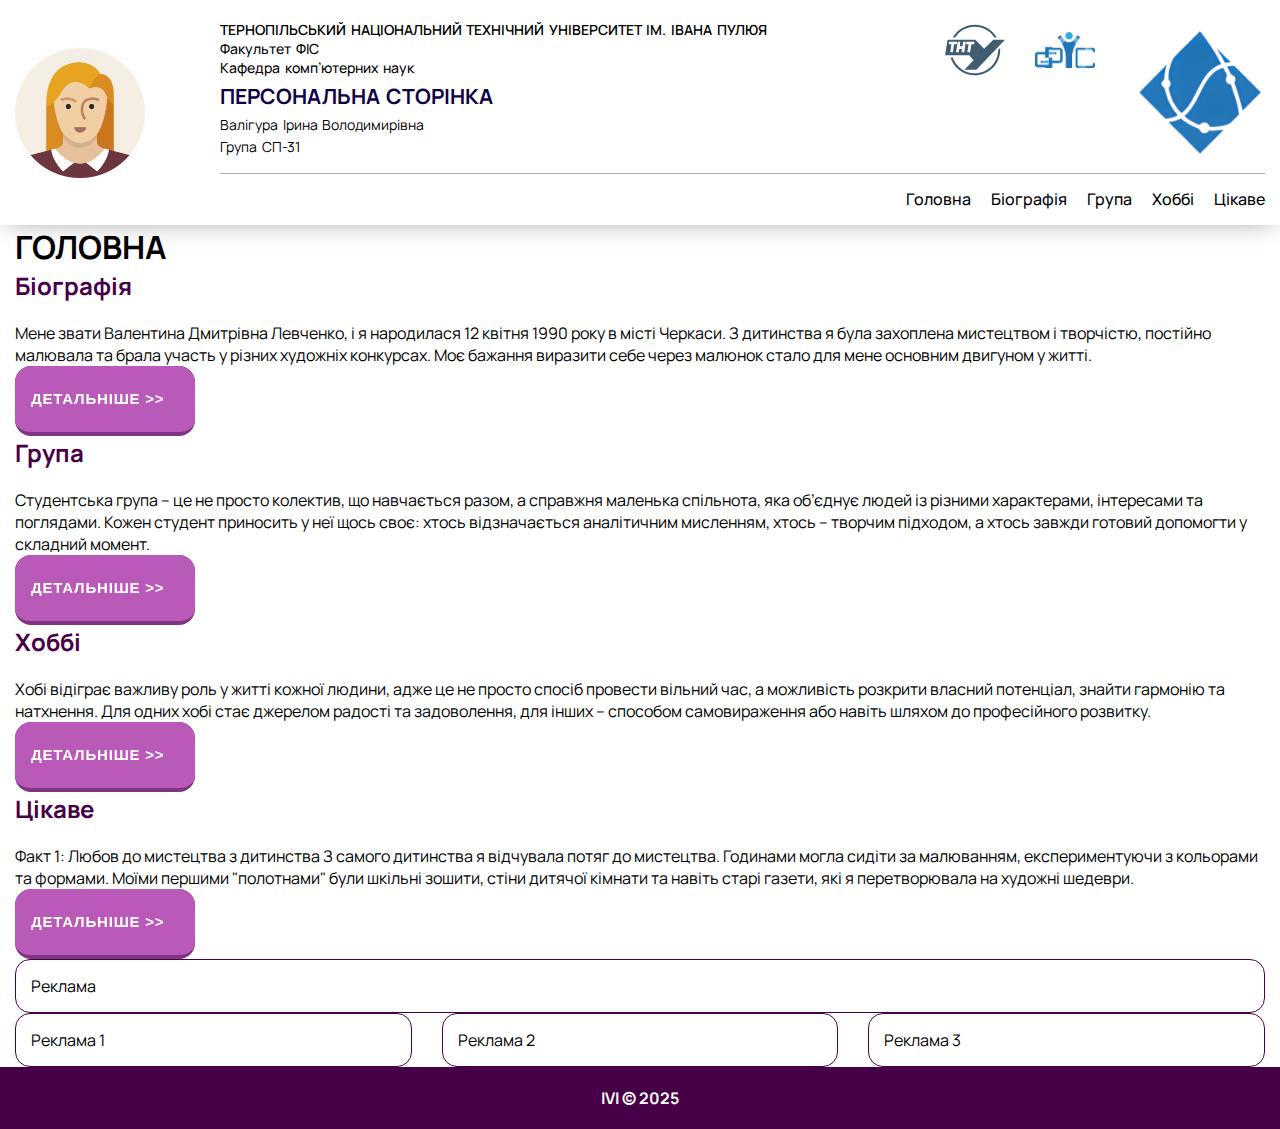
<file: index.html>
<!DOCTYPE html>
<html lang="uk">

<head>
    <meta charset="UTF-8">
    <meta name="viewport" content="width=device-width, initial-scale=1.0">
    <title>Мій персональний сайт</title>
    <link rel="icon" type="image/x-icon" href="favicon.ico">
    <link rel="stylesheet" href="style.css">
</head>

<body>
    <header class="header">
        <div class="header__container">
            <img src="img/my-photo.webp" alt="Ваше Фото" class="person__logo">
            <div class="header-wrapper">
                <div class="header__inner">
                    <div class="header__info">
                        <div class="header__info-top">
                            <div class="university__info">
                                <p class="university__name">Тернопільський національний технічний університет ім. Івана Пулюя</p>
                                <p>Факультет ФІС</p>
                                <p>Кафедра комп’ютерних наук</p>
                            </div>
                            <div class="header__logos">
                                <a href="#" class="tntu-logo header__logo">
                                    <svg width="60" height="60" viewBox="0 0 324 274" fill="none" xmlns="http://www.w3.org/2000/svg">
                                        <path d="M211.5 130L164 80.9999H20.5C20.5 80.9999 17.0001 80.9999 15 83C12.9999 85.0001 12.5 88 12.5 88C8.2469 116.581 5.02335 134.603 0.5 165H130.5L154.5 192.5L104.5 243.5H169.5L324 80.9999H261L211.5 130Z" fill="#405D72"/>
                                        <path d="M22.5 93L20.5 106.5H34.5L28.5 149.5H43L48.5 106.5H63L64.5 93H22.5Z" fill="white"/>
                                        <path d="M82.5 92.5H69L59.5 149.5H74.5L77 131H92L89.5 149.5H104L112 92.5H98L94.5 116.5H79.5L82.5 92.5Z" fill="white"/>
                                        <path d="M113.5 106.5L115.5 92.5H158.5L157 106.5H142.5L135.5 149.5H120.5L127 106.5H113.5Z" fill="white"/>
                                        <path d="M161 274C236.663 274 298 212.663 298 137C298 133.807 297.715 129.639 297.5 126.5L287 137C286.463 206.128 230.254 263 161 263C105.58 263 58.5167 227.22 41.6502 177.5H30.085C47.3561 233.392 99.4358 274 161 274Z" fill="#405D72"/>
                                        <path d="M279.5 69C255.812 28.0506 211.709 0 161 0C111.749 0 68.5684 25.9885 44.423 65C44.1122 65.5022 42.3045 68.9935 42 69.5H54.5C54.5 69.5 56.1063 67.1664 56.2177 67C78.821 33.2324 117.314 11 161 11C205.543 11 244.687 34.113 267.094 69H279.5Z" fill="#405D72"/>
                                    </svg>
                                </a>
                                <img src="img/fis-logo.jpg" alt="Логотип ФІС" class="fis-logo header__logo">
                            </div>
                        </div>
                        <div class="header__info-bottom">
                            <div class="header__personal-info">
                                <h2>Персональна сторінка</h2>
                                <p>Валігура Ірина Володимирівна</p>
                                <p>Група СП-31</p>
                            </div>
                        </div>
                    </div>
                    <div class="header__kn-logo">
                        <img src="img/kn-logo.png" alt="Логотип КН" class="kn-logo">
                    </div> 
                </div> 
                <div class="header__menu">
                    <nav>
                        <ul class="menu__list">
                            <li><a href="l4.html">Головна</a></li>
                            <li><a href="bio.html">Біографія</a></li>
                            <li><a href="group.html">Група</a></li>
                            <li><a href="hobby.html">Хоббі</a>
                            <li><a href="interest.html">Цікаве</a>
                        </ul>
                    </nav>
                </div>        
            </div>
        </div>
    </header>
    <main>
        <section class="page__container">
            <h1 class="page__title">Головна</h1>
            <div class="page__content">
                <div class="front-page__sections">
                    <section class="front-page__section">
                        <div class="section__info">
                            <h3 class="section__title">Біографія</h3>
                            <p class="section__disc">
                                Мене звати Валентина Дмитрівна Левченко, і я народилася 12 квітня 1990 року в місті Черкаси. З дитинства я була захоплена мистецтвом і творчістю, постійно малювала та брала участь у різних художніх конкурсах. Моє бажання виразити себе через малюнок стало для мене основним двигуном у житті.
                            </p>
                        </div>
                        <button  class="section__btn section__btn button-19">
                            <a href="bio.html">Детальніше >></a>
                        </button>
                    </section>
                    
                    <section class="front-page__section">
                        <div class="section__info">
                            <h3 class="section__title">Група</h3>
                            <p class="section__disc">
                                Студентська група – це не просто колектив, що навчається разом, а справжня маленька спільнота, яка об’єднує людей із різними характерами, інтересами та поглядами. Кожен студент приносить у неї щось своє: хтось відзначається аналітичним мисленням, хтось – творчим підходом, а хтось завжди готовий допомогти у складний момент.
                            </p>
                        </div>
                        <button  class="section__btn section__btn button-19">
                            <a href="group.html">Детальніше >></a>
                        </button>
                    </section>
                    
                    <section class="front-page__section">
                        <div class="section__info">
                            <h3 class="section__title">Хоббі</h3>
                            <p class="section__disc">
                                Хобі відіграє важливу роль у житті кожної людини, адже це не просто спосіб провести вільний час, а можливість розкрити власний потенціал, знайти гармонію та натхнення. Для одних хобі стає джерелом радості та задоволення, для інших – способом самовираження або навіть шляхом до професійного розвитку.
                            </p>
                        </div>
                        <button  class="section__btn section__btn button-19">
                            <a href="hobby.html">Детальніше >></a>
                        </button>
                    </section>
                    
                    <section class="front-page__section">
                        <div class="section__info">
                            <h3 class="section__title">Цікаве</h3>
                            <p class="section__disc">
                                Факт 1: Любов до мистецтва з дитинства З самого дитинства я відчувала потяг до мистецтва. Годинами могла сидіти за малюванням, експериментуючи з кольорами та формами. Моїми першими "полотнами" були шкільні зошити, стіни дитячої кімнати та навіть старі газети, які я перетворювала на художні шедеври.
                            </p>
                        </div>
                        <button  class="section__btn section__btn button-19">
                            <a href="interest.html">Детальніше >></a>
                        </button>
                    </section>        
                </div>
                <aside class="add">
                    Реклама
                </aside>
                <div class="bottom-add">
                    <div class="bottom-add__blocks">
                        <div class="bottom-add__block">
                            Реклама 1
                        </div>
                        <div class="bottom-add__block">
                            Реклама 2
                        </div>
                        <div class="bottom-add__block">
                            Реклама 3
                        </div>
                    </div>
                </div>
            </div>
        </section>
    </main>
    <footer class="footer">
        <div class="footer__container">
            <div class="footer__wrapper">
                <p>IVI &copy; 2025</p>
            </div>
        </div>
    </footer>
</body>
</html>
</file>
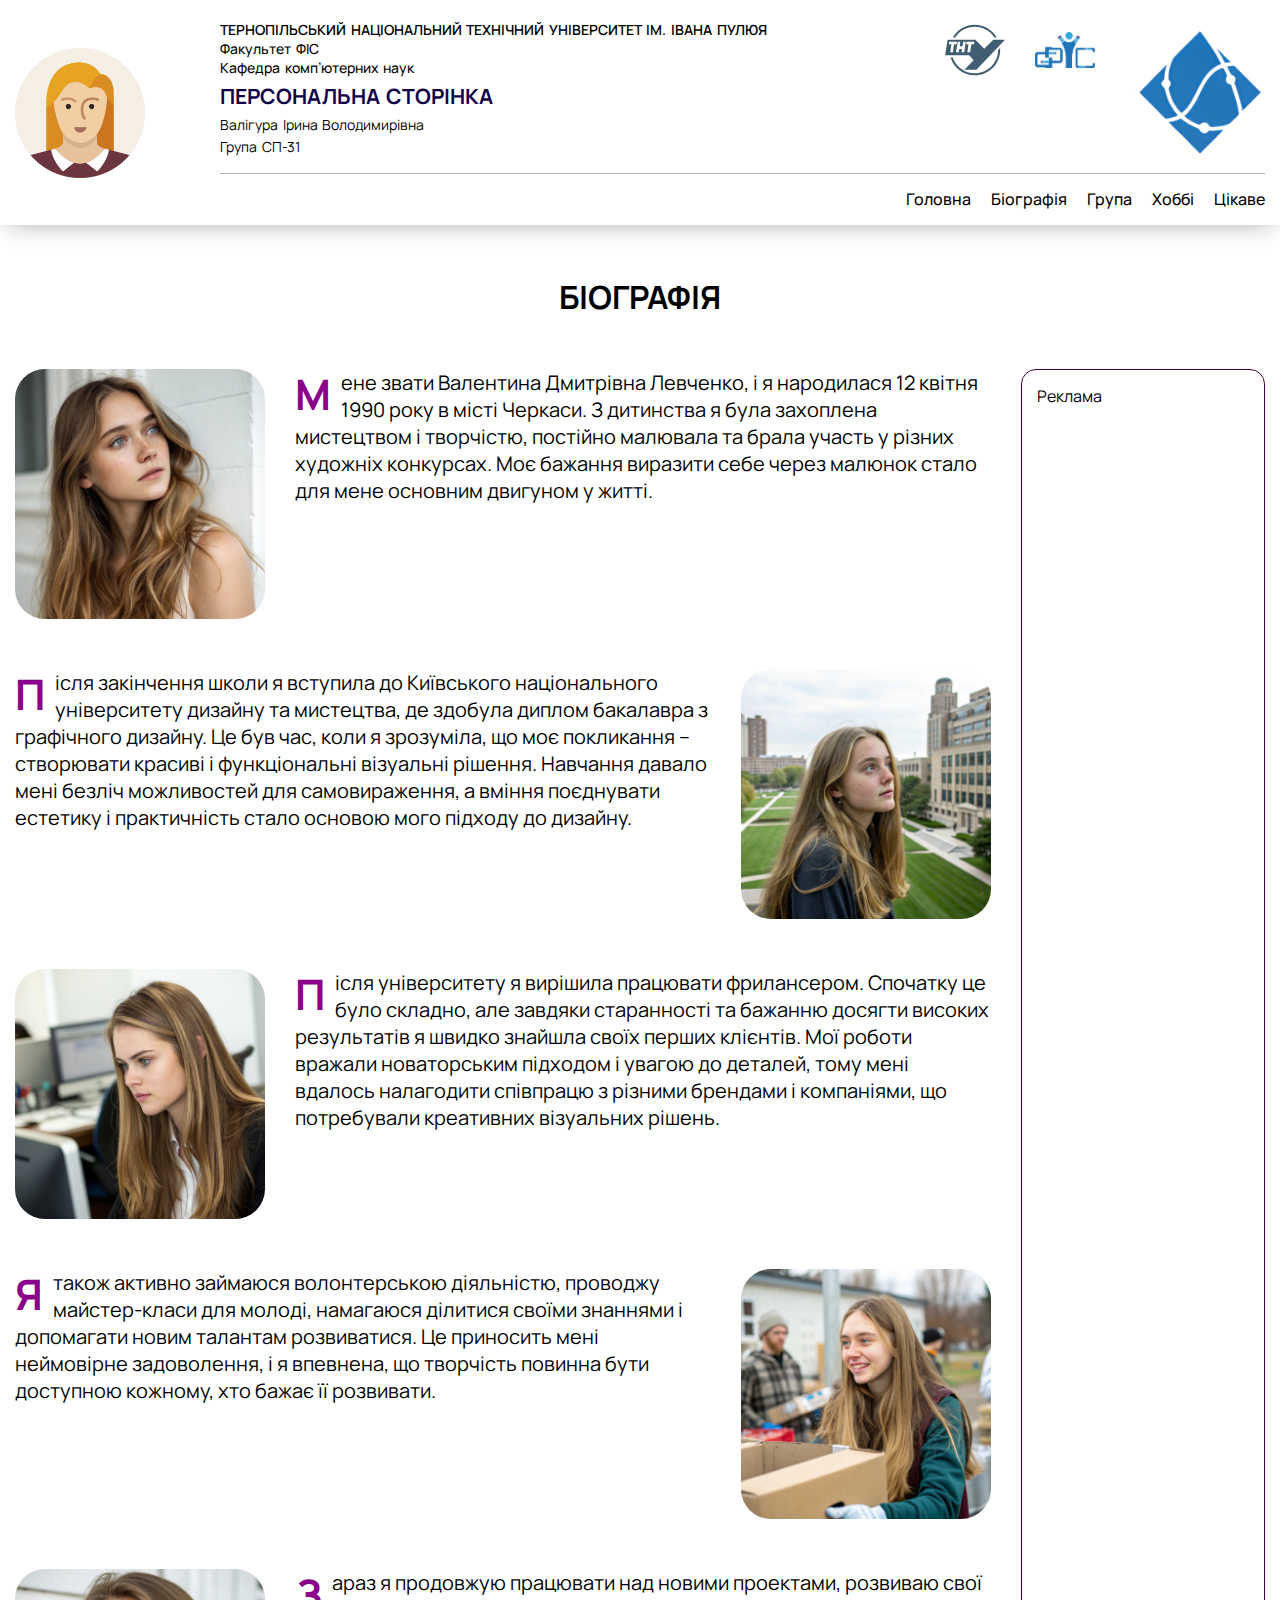
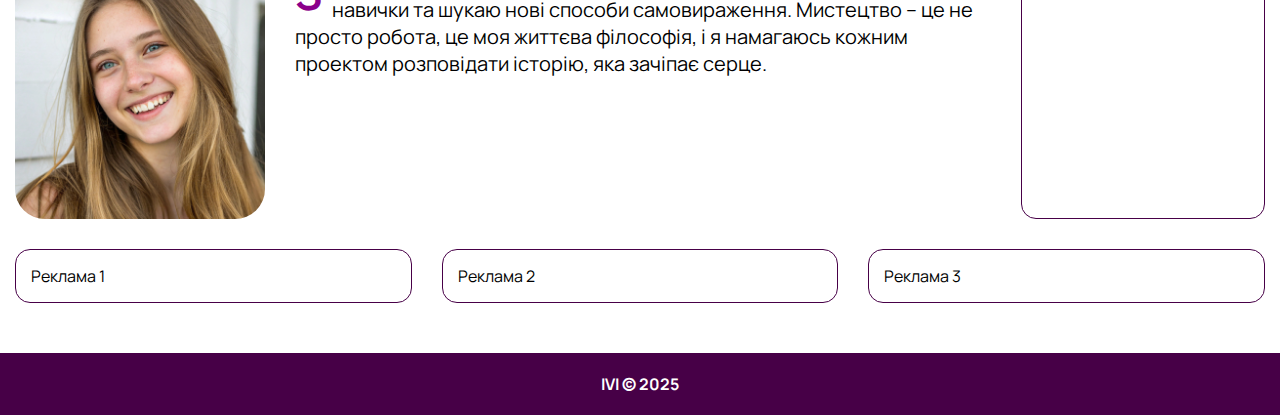
<file: bio.html>
<!DOCTYPE html>
<html lang="uk">

<head>
    <meta charset="UTF-8">
    <meta name="viewport" content="width=device-width, initial-scale=1.0">
    <title>Мій персональний сайт</title>
    <link rel="icon" type="image/x-icon" href="favicon.ico">
    <link rel="stylesheet" href="style.css">
</head>

<body>
    <header class="header">
        <div class="header__container">
            <img src="img/my-photo.webp" alt="Ваше Фото" class="person__logo">
            <div class="header-wrapper">
                <div class="header__inner">
                    <div class="header__info">
                        <div class="header__info-top">
                            <div class="university__info">
                                <p class="university__name">Тернопільський національний технічний університет ім. Івана Пулюя</p>
                                <p>Факультет ФІС</p>
                                <p>Кафедра комп’ютерних наук</p>
                            </div>
                            <div class="header__logos">
                                <a href="#" class="tntu-logo header__logo">
                                    <svg width="60" height="60" viewBox="0 0 324 274" fill="none" xmlns="http://www.w3.org/2000/svg">
                                        <path d="M211.5 130L164 80.9999H20.5C20.5 80.9999 17.0001 80.9999 15 83C12.9999 85.0001 12.5 88 12.5 88C8.2469 116.581 5.02335 134.603 0.5 165H130.5L154.5 192.5L104.5 243.5H169.5L324 80.9999H261L211.5 130Z" fill="#405D72"/>
                                        <path d="M22.5 93L20.5 106.5H34.5L28.5 149.5H43L48.5 106.5H63L64.5 93H22.5Z" fill="white"/>
                                        <path d="M82.5 92.5H69L59.5 149.5H74.5L77 131H92L89.5 149.5H104L112 92.5H98L94.5 116.5H79.5L82.5 92.5Z" fill="white"/>
                                        <path d="M113.5 106.5L115.5 92.5H158.5L157 106.5H142.5L135.5 149.5H120.5L127 106.5H113.5Z" fill="white"/>
                                        <path d="M161 274C236.663 274 298 212.663 298 137C298 133.807 297.715 129.639 297.5 126.5L287 137C286.463 206.128 230.254 263 161 263C105.58 263 58.5167 227.22 41.6502 177.5H30.085C47.3561 233.392 99.4358 274 161 274Z" fill="#405D72"/>
                                        <path d="M279.5 69C255.812 28.0506 211.709 0 161 0C111.749 0 68.5684 25.9885 44.423 65C44.1122 65.5022 42.3045 68.9935 42 69.5H54.5C54.5 69.5 56.1063 67.1664 56.2177 67C78.821 33.2324 117.314 11 161 11C205.543 11 244.687 34.113 267.094 69H279.5Z" fill="#405D72"/>
                                    </svg>
                                </a>
                                <img src="img/fis-logo.jpg" alt="Логотип ФІС" class="fis-logo header__logo">
                            </div>
                        </div>
                        <div class="header__info-bottom">
                            <div class="header__personal-info">
                                <h2>Персональна сторінка</h2>
                                <p>Валігура Ірина Володимирівна</p>
                                <p>Група СП-31</p>
                            </div>
                        </div>
                    </div>
                    <div class="header__kn-logo">
                        <img src="img/kn-logo.png" alt="Логотип КН" class="kn-logo">
                    </div> 
                </div> 
                <div class="header__menu">
                    <nav>
                        <ul class="menu__list">
                            <li><a href="index.html">Головна</a></li>
                            <li><a href="bio.html">Біографія</a></li>
                            <li><a href="group.html">Група</a></li>
                            <li><a href="hobby.html">Хоббі</a>
                            <li><a href="interest.html">Цікаве</a>
                        </ul>
                    </nav>
                </div>        
            </div>
        </div>
    </header>
    <main>
        <section class="main__container">
            <h1 class="main__title">Біографія</h1>
            <div class="main__content">
                <div class="bio__inner">
                    <div class="bio__paragraph">
                        <img src="img/p1.jpg" alt="Моє Фото" class="bio__img">
                        <div class="bio__info">
                            <p class="bio__text">Мене звати Валентина Дмитрівна Левченко, і я народилася 12 квітня 1990 року в місті Черкаси. З дитинства я була захоплена мистецтвом і творчістю, постійно малювала та брала участь у різних художніх конкурсах. Моє бажання виразити себе через малюнок стало для мене основним двигуном у житті.</p>
                        </div>
                    </div>
                    <div class="bio__paragraph">
                        <div class="bio__info">
                            <p>Після закінчення школи я вступила до Київського національного університету дизайну та мистецтва, де здобула диплом бакалавра з графічного дизайну. Це був час, коли я зрозуміла, що моє покликання – створювати красиві і функціональні візуальні рішення. Навчання давало мені безліч можливостей для самовираження, а вміння поєднувати естетику і практичність стало основою мого підходу до дизайну.</p>
                        </div>
                        <img src="img/p2.jpg" alt="Моє Фото" class="bio__img">
                    </div>
                    <div class="bio__paragraph">
                        <img src="img/p3.jpg" alt="Моє Фото" class="bio__img">
                        <div class="bio__info">
                            <p>Після університету я вирішила працювати фрилансером. Спочатку це було складно, але завдяки старанності та бажанню досягти високих результатів я швидко знайшла своїх перших клієнтів. Мої роботи вражали новаторським підходом і увагою до деталей, тому мені вдалось налагодити співпрацю з різними брендами і компаніями, що потребували креативних візуальних рішень.</p>
                        </div>
                    </div>
                    <div class="bio__paragraph">
                        <div class="bio__info">
                            <p>Я також активно займаюся волонтерською діяльністю, проводжу майстер-класи для молоді, намагаюся ділитися своїми знаннями і допомагати новим талантам розвиватися. Це приносить мені неймовірне задоволення, і я впевнена, що творчість повинна бути доступною кожному, хто бажає її розвивати.</p>
                        </div>
                        <img src="img/p4.jpg" alt="Моє Фото" class="bio__img">
                    </div>
                    <div class="bio__paragraph">
                        <img src="img/p5.jpg" alt="Моє Фото" class="bio__img">
                        <div class="bio__info">
                            <p>Зараз я продовжую працювати над новими проектами, розвиваю свої навички та шукаю нові способи самовираження. Мистецтво – це не просто робота, це моя життєва філософія, і я намагаюсь кожним проектом розповідати історію, яка зачіпає серце.</p>
                        </div>
                    </div>
                </div>
                <aside class="add">
                    Реклама
                </aside>
                <div class="bottom-add">
                    <div class="bottom-add__blocks">
                        <div class="bottom-add__block">
                            Реклама 1
                        </div>
                        <div class="bottom-add__block">
                            Реклама 2
                        </div>
                        <div class="bottom-add__block">
                            Реклама 3
                        </div>
                    </div>
                </div>
            </div>
        </section>
    </main>
    <footer class="footer">
        <div class="footer__container">
            <div class="footer__wrapper">
                <p>IVI &copy; 2025</p>
            </div>
        </div>
    </footer>
</body>
</html>
</file>
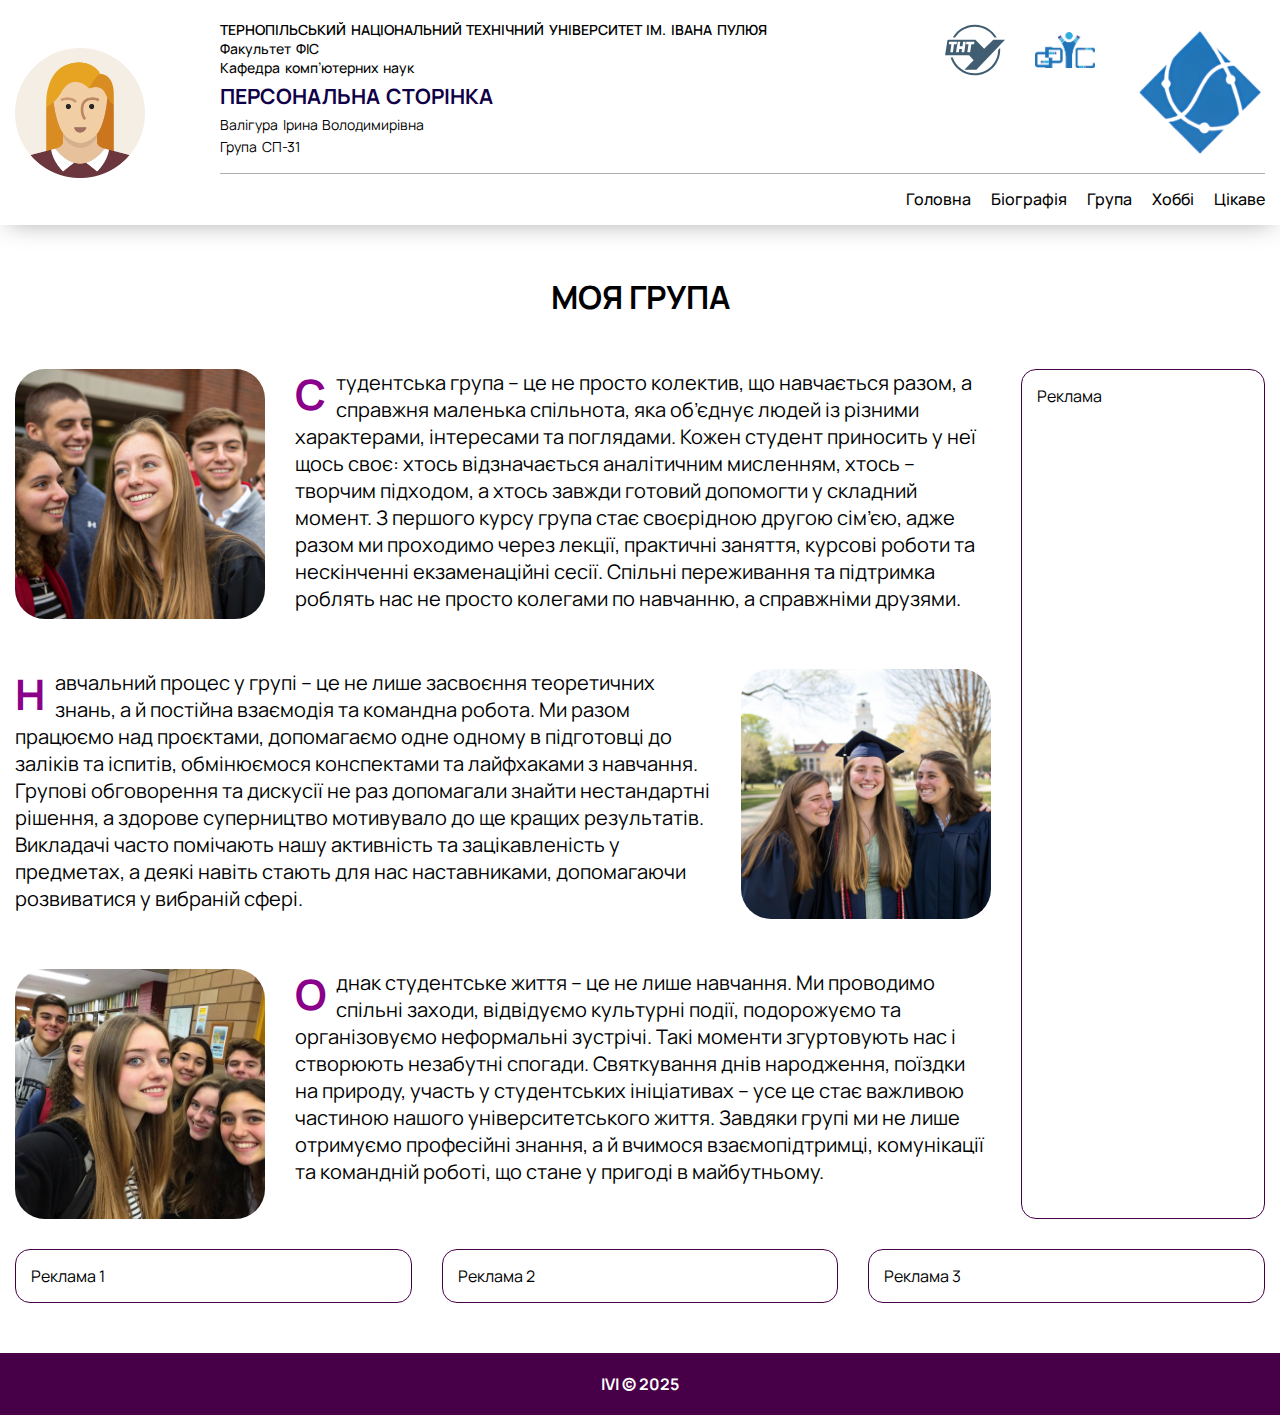
<file: group.html>
<!DOCTYPE html>
<html lang="uk">

<head>
    <meta charset="UTF-8">
    <meta name="viewport" content="width=device-width, initial-scale=1.0">
    <title>Мій персональний сайт</title>
    <link rel="icon" type="image/x-icon" href="favicon.ico">
    <link rel="stylesheet" href="style.css">
</head>

<body>
    <header class="header">
        <div class="header__container">
            <img src="img/my-photo.webp" alt="Ваше Фото" class="person__logo">
            <div class="header-wrapper">
                <div class="header__inner">
                    <div class="header__info">
                        <div class="header__info-top">
                            <div class="university__info">
                                <p class="university__name">Тернопільський національний технічний університет ім. Івана Пулюя</p>
                                <p>Факультет ФІС</p>
                                <p>Кафедра комп’ютерних наук</p>
                            </div>
                            <div class="header__logos">
                                <a href="#" class="tntu-logo header__logo">
                                    <svg width="60" height="60" viewBox="0 0 324 274" fill="none" xmlns="http://www.w3.org/2000/svg">
                                        <path d="M211.5 130L164 80.9999H20.5C20.5 80.9999 17.0001 80.9999 15 83C12.9999 85.0001 12.5 88 12.5 88C8.2469 116.581 5.02335 134.603 0.5 165H130.5L154.5 192.5L104.5 243.5H169.5L324 80.9999H261L211.5 130Z" fill="#405D72"/>
                                        <path d="M22.5 93L20.5 106.5H34.5L28.5 149.5H43L48.5 106.5H63L64.5 93H22.5Z" fill="white"/>
                                        <path d="M82.5 92.5H69L59.5 149.5H74.5L77 131H92L89.5 149.5H104L112 92.5H98L94.5 116.5H79.5L82.5 92.5Z" fill="white"/>
                                        <path d="M113.5 106.5L115.5 92.5H158.5L157 106.5H142.5L135.5 149.5H120.5L127 106.5H113.5Z" fill="white"/>
                                        <path d="M161 274C236.663 274 298 212.663 298 137C298 133.807 297.715 129.639 297.5 126.5L287 137C286.463 206.128 230.254 263 161 263C105.58 263 58.5167 227.22 41.6502 177.5H30.085C47.3561 233.392 99.4358 274 161 274Z" fill="#405D72"/>
                                        <path d="M279.5 69C255.812 28.0506 211.709 0 161 0C111.749 0 68.5684 25.9885 44.423 65C44.1122 65.5022 42.3045 68.9935 42 69.5H54.5C54.5 69.5 56.1063 67.1664 56.2177 67C78.821 33.2324 117.314 11 161 11C205.543 11 244.687 34.113 267.094 69H279.5Z" fill="#405D72"/>
                                    </svg>
                                </a>
                                <img src="img/fis-logo.jpg" alt="Логотип ФІС" class="fis-logo header__logo">
                            </div>
                        </div>
                        <div class="header__info-bottom">
                            <div class="header__personal-info">
                                <h2>Персональна сторінка</h2>
                                <p>Валігура Ірина Володимирівна</p>
                                <p>Група СП-31</p>
                            </div>
                        </div>
                    </div>
                    <div class="header__kn-logo">
                        <img src="img/kn-logo.png" alt="Логотип КН" class="kn-logo">
                    </div> 
                </div> 
                <div class="header__menu">
                    <nav>
                        <ul class="menu__list">
                            <li><a href="index.html">Головна</a></li>
                            <li><a href="bio.html">Біографія</a></li>
                            <li><a href="group.html">Група</a></li>
                            <li><a href="hobby.html">Хоббі</a>
                            <li><a href="interest.html">Цікаве</a>
                        </ul>
                    </nav>
                </div>        
            </div>
        </div>
    </header>
    <main>
        <section class="main__container">
            <h1 class="main__title">Моя група</h1>
            <div class="main__content">
                <div class="bio__inner">
                    <div class="bio__paragraph">
                        <img src="img/g1.jpg" alt="Моє Фото" class="bio__img">
                        <div class="bio__info">
                            <p class="bio__text">Студентська група – це не просто колектив, що навчається разом, а справжня маленька спільнота, яка об’єднує людей із різними характерами, інтересами та поглядами. Кожен студент приносить у неї щось своє: хтось відзначається аналітичним мисленням, хтось – творчим підходом, а хтось завжди готовий допомогти у складний момент. З першого курсу група стає своєрідною другою сім’єю, адже разом ми проходимо через лекції, практичні заняття, курсові роботи та нескінченні екзаменаційні сесії. Спільні переживання та підтримка роблять нас не просто колегами по навчанню, а справжніми друзями.</p>
                        </div>
                    </div>
                    <div class="bio__paragraph">
                        <div class="bio__info">
                            <p>Навчальний процес у групі – це не лише засвоєння теоретичних знань, а й постійна взаємодія та командна робота. Ми разом працюємо над проєктами, допомагаємо одне одному в підготовці до заліків та іспитів, обмінюємося конспектами та лайфхаками з навчання. Групові обговорення та дискусії не раз допомагали знайти нестандартні рішення, а здорове суперництво мотивувало до ще кращих результатів. Викладачі часто помічають нашу активність та зацікавленість у предметах, а деякі навіть стають для нас наставниками, допомагаючи розвиватися у вибраній сфері.
                            </p>
                        </div>
                        <img src="img/g2.jpg" alt="Моє Фото" class="bio__img">
                    </div>
                    <div class="bio__paragraph">
                        <img src="img/g3.jpg" alt="Моє Фото" class="bio__img">
                        <div class="bio__info">
                            <p>Однак студентське життя – це не лише навчання. Ми проводимо спільні заходи, відвідуємо культурні події, подорожуємо та організовуємо неформальні зустрічі. Такі моменти згуртовують нас і створюють незабутні спогади. Святкування днів народження, поїздки на природу, участь у студентських ініціативах – усе це стає важливою частиною нашого університетського життя. Завдяки групі ми не лише отримуємо професійні знання, а й вчимося взаємопідтримці, комунікації та командній роботі, що стане у пригоді в майбутньому.</p>
                        </div>
                    </div>
                </div>
                <aside class="add">
                    Реклама
                </aside>
                <div class="bottom-add">
                    <div class="bottom-add__blocks">
                        <div class="bottom-add__block">
                            Реклама 1
                        </div>
                        <div class="bottom-add__block">
                            Реклама 2
                        </div>
                        <div class="bottom-add__block">
                            Реклама 3
                        </div>
                    </div>
                </div>
            </div>
        </section>
    </main>
    <footer class="footer">
        <div class="footer__container">
            <div class="footer__wrapper">
                <p>IVI &copy; 2025</p>
            </div>
        </div>
    </footer>
</body>
</html>
</file>
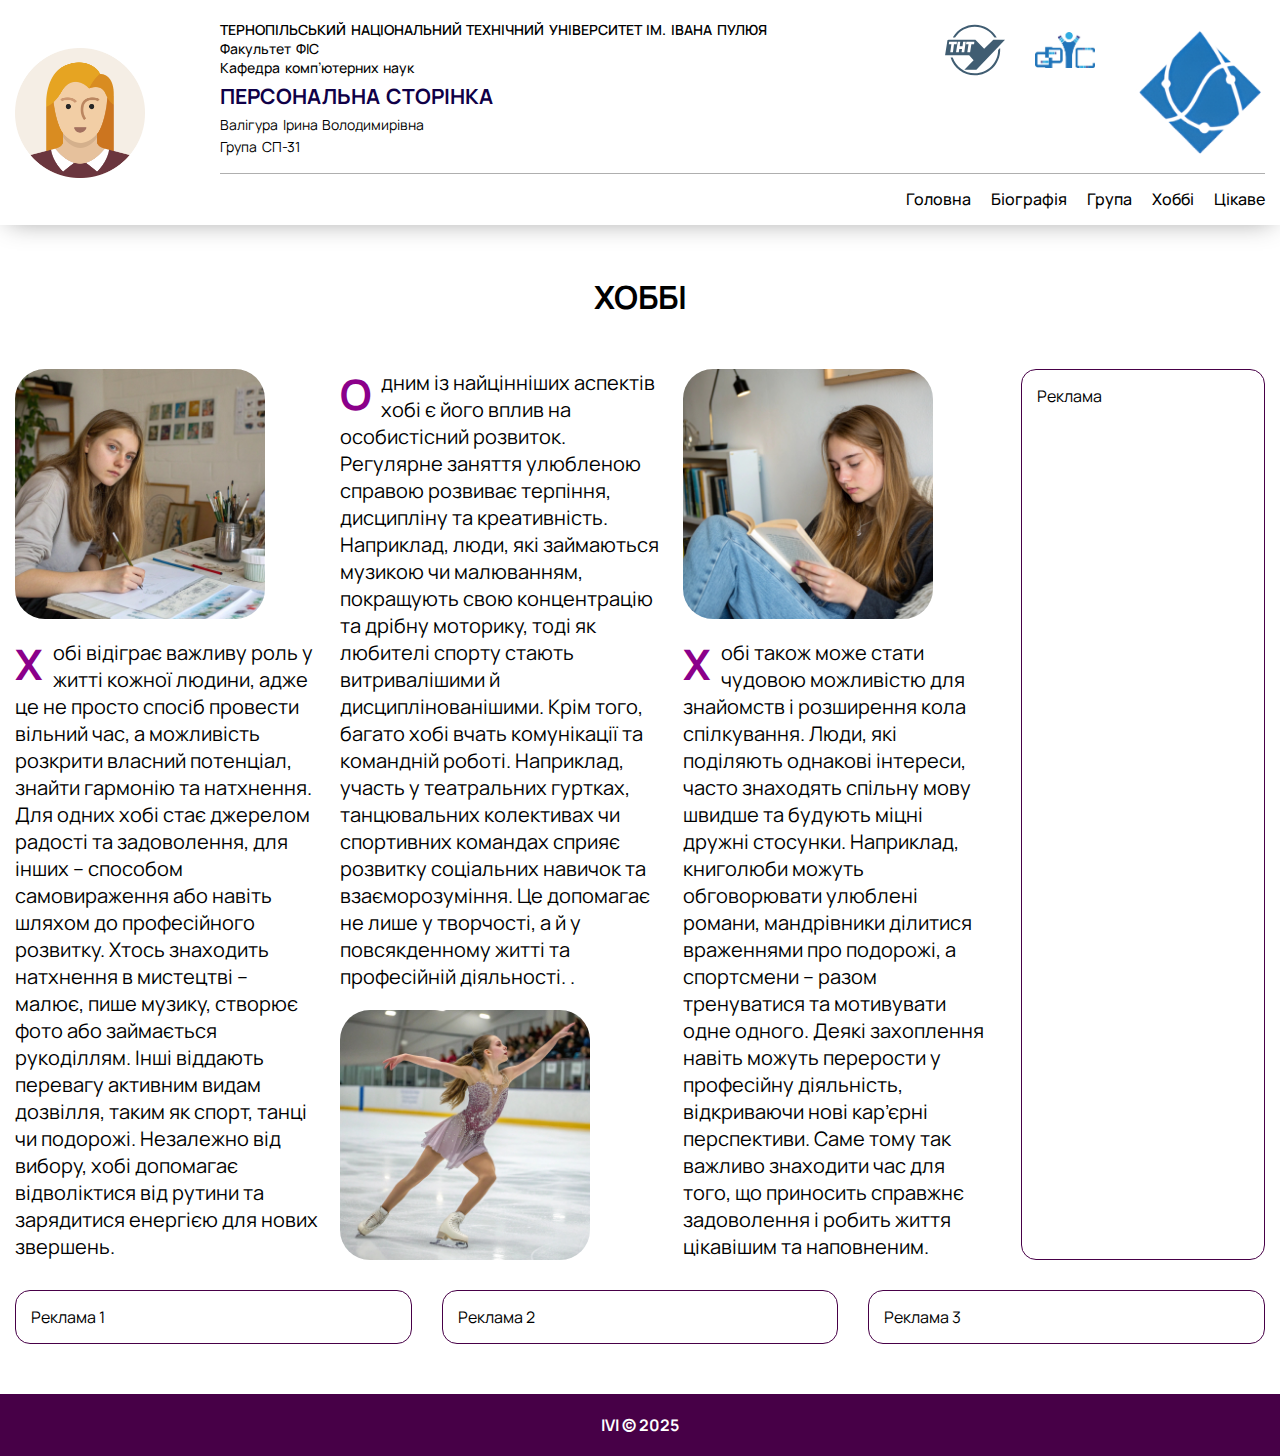
<file: hobby.html>
<!DOCTYPE html>
<html lang="uk">

<head>
    <meta charset="UTF-8">
    <meta name="viewport" content="width=device-width, initial-scale=1.0">
    <title>Мій персональний сайт</title>
    <link rel="icon" type="image/x-icon" href="favicon.ico">
    <link rel="stylesheet" href="style.css">
</head>

<body>
    <header class="header">
        <div class="header__container">
            <img src="img/my-photo.webp" alt="Ваше Фото" class="person__logo">
            <div class="header-wrapper">
                <div class="header__inner">
                    <div class="header__info">
                        <div class="header__info-top">
                            <div class="university__info">
                                <p class="university__name">Тернопільський національний технічний університет ім. Івана Пулюя</p>
                                <p>Факультет ФІС</p>
                                <p>Кафедра комп’ютерних наук</p>
                            </div>
                            <div class="header__logos">
                                <a href="#" class="tntu-logo header__logo">
                                    <svg width="60" height="60" viewBox="0 0 324 274" fill="none" xmlns="http://www.w3.org/2000/svg">
                                        <path d="M211.5 130L164 80.9999H20.5C20.5 80.9999 17.0001 80.9999 15 83C12.9999 85.0001 12.5 88 12.5 88C8.2469 116.581 5.02335 134.603 0.5 165H130.5L154.5 192.5L104.5 243.5H169.5L324 80.9999H261L211.5 130Z" fill="#405D72"/>
                                        <path d="M22.5 93L20.5 106.5H34.5L28.5 149.5H43L48.5 106.5H63L64.5 93H22.5Z" fill="white"/>
                                        <path d="M82.5 92.5H69L59.5 149.5H74.5L77 131H92L89.5 149.5H104L112 92.5H98L94.5 116.5H79.5L82.5 92.5Z" fill="white"/>
                                        <path d="M113.5 106.5L115.5 92.5H158.5L157 106.5H142.5L135.5 149.5H120.5L127 106.5H113.5Z" fill="white"/>
                                        <path d="M161 274C236.663 274 298 212.663 298 137C298 133.807 297.715 129.639 297.5 126.5L287 137C286.463 206.128 230.254 263 161 263C105.58 263 58.5167 227.22 41.6502 177.5H30.085C47.3561 233.392 99.4358 274 161 274Z" fill="#405D72"/>
                                        <path d="M279.5 69C255.812 28.0506 211.709 0 161 0C111.749 0 68.5684 25.9885 44.423 65C44.1122 65.5022 42.3045 68.9935 42 69.5H54.5C54.5 69.5 56.1063 67.1664 56.2177 67C78.821 33.2324 117.314 11 161 11C205.543 11 244.687 34.113 267.094 69H279.5Z" fill="#405D72"/>
                                    </svg>
                                </a>
                                <img src="img/fis-logo.jpg" alt="Логотип ФІС" class="fis-logo header__logo">
                            </div>
                        </div>
                        <div class="header__info-bottom">
                            <div class="header__personal-info">
                                <h2>Персональна сторінка</h2>
                                <p>Валігура Ірина Володимирівна</p>
                                <p>Група СП-31</p>
                            </div>
                        </div>
                    </div>
                    <div class="header__kn-logo">
                        <img src="img/kn-logo.png" alt="Логотип КН" class="kn-logo">
                    </div> 
                </div> 
                <div class="header__menu">
                    <nav>
                        <ul class="menu__list">
                            <li><a href="index.html">Головна</a></li>
                            <li><a href="bio.html">Біографія</a></li>
                            <li><a href="group.html">Група</a></li>
                            <li><a href="hobby.html">Хоббі</a>
                            <li><a href="interest.html">Цікаве</a>
                        </ul>
                    </nav>
                </div>        
            </div>
        </div>
    </header>
    <main>
        <section class="main__container">
            <h1 class="main__title">Хоббі</h1>
            <div class="main__content">
                <div class="hobby__inner">
                    <div class="hobby__paragraph">
                        <img src="img/h1.jpg" alt="Моє Фото" class="bio__img">
                        <div class="bio__info">
                            <p class="bio__text">Хобі відіграє важливу роль у житті кожної людини, адже це не просто спосіб провести вільний час, а можливість розкрити власний потенціал, знайти гармонію та натхнення. Для одних хобі стає джерелом радості та задоволення, для інших – способом самовираження або навіть шляхом до професійного розвитку. Хтось знаходить натхнення в мистецтві – малює, пише музику, створює фото або займається рукоділлям. Інші віддають перевагу активним видам дозвілля, таким як спорт, танці чи подорожі. Незалежно від вибору, хобі допомагає відволіктися від рутини та зарядитися енергією для нових звершень.
                            </p>
                        </div>
                    </div>
                    <div class="hobby__paragraph">
                        <div class="bio__info">
                            <p>Одним із найцінніших аспектів хобі є його вплив на особистісний розвиток. Регулярне заняття улюбленою справою розвиває терпіння, дисципліну та креативність. Наприклад, люди, які займаються музикою чи малюванням, покращують свою концентрацію та дрібну моторику, тоді як любителі спорту стають витривалішими й дисциплінованішими. Крім того, багато хобі вчать комунікації та командній роботі. Наприклад, участь у театральних гуртках, танцювальних колективах чи спортивних командах сприяє розвитку соціальних навичок та взаєморозуміння. Це допомагає не лише у творчості, а й у повсякденному житті та професійній діяльності.                                .
                            </p>
                        </div>
                        <img src="img/h2.jpg" alt="Моє Фото" class="bio__img">
                    </div>
                    <div class="hobby__paragraph">
                        <img src="img/h3.jpg" alt="Моє Фото" class="bio__img">
                        <div class="bio__info">
                            <p>Хобі також може стати чудовою можливістю для знайомств і розширення кола спілкування. Люди, які поділяють однакові інтереси, часто знаходять спільну мову швидше та будують міцні дружні стосунки. Наприклад, книголюби можуть обговорювати улюблені романи, мандрівники ділитися враженнями про подорожі, а спортсмени – разом тренуватися та мотивувати одне одного. Деякі захоплення навіть можуть перерости у професійну діяльність, відкриваючи нові кар’єрні перспективи. Саме тому так важливо знаходити час для того, що приносить справжнє задоволення і робить життя цікавішим та наповненим.
                            </p>
                        </div>
                    </div>
                </div>
                <aside class="add">
                    Реклама
                </aside>
                <div class="bottom-add">
                    <div class="bottom-add__blocks">
                        <div class="bottom-add__block">
                            Реклама 1
                        </div>
                        <div class="bottom-add__block">
                            Реклама 2
                        </div>
                        <div class="bottom-add__block">
                            Реклама 3
                        </div>
                    </div>
                </div>
            </div>
        </section>
    </main>
    <footer class="footer">
        <div class="footer__container">
            <div class="footer__wrapper">
                <p>IVI &copy; 2025</p>
            </div>
        </div>
    </footer>
</body>
</html>
</file>
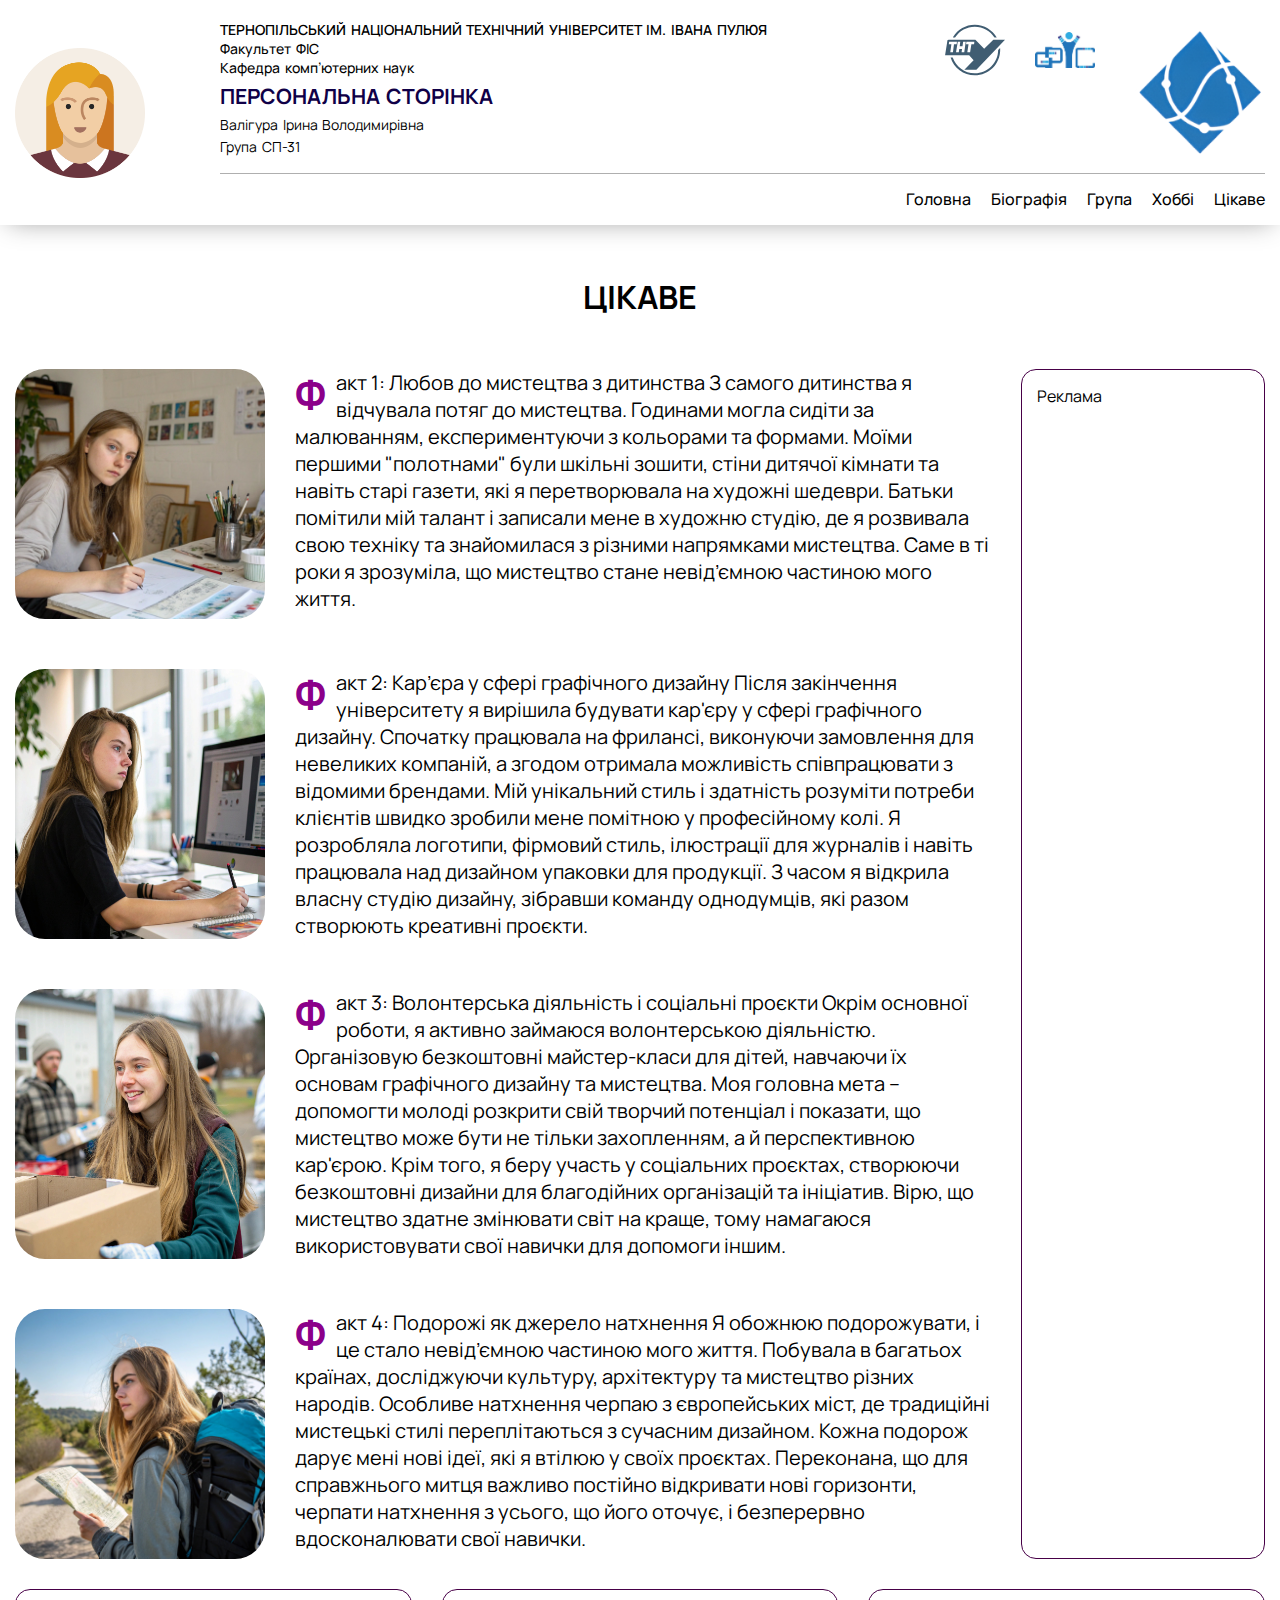
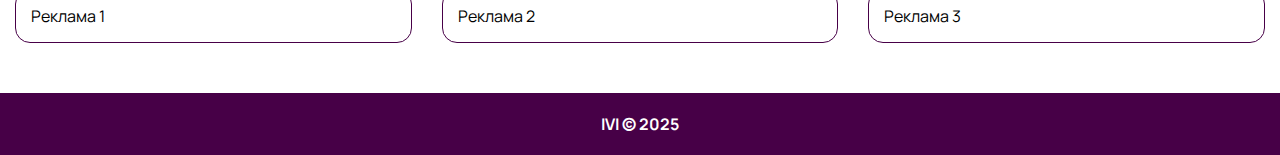
<file: interest.html>
<!DOCTYPE html>
<html lang="uk">

<head>
    <meta charset="UTF-8">
    <meta name="viewport" content="width=device-width, initial-scale=1.0">
    <title>Мій персональний сайт</title>
    <link rel="icon" type="image/x-icon" href="favicon.ico">
    <link rel="stylesheet" href="style.css">
</head>

<body>
    <header class="header">
        <div class="header__container">
            <img src="img/my-photo.webp" alt="Ваше Фото" class="person__logo">
            <div class="header-wrapper">
                <div class="header__inner">
                    <div class="header__info">
                        <div class="header__info-top">
                            <div class="university__info">
                                <p class="university__name">Тернопільський національний технічний університет ім. Івана Пулюя</p>
                                <p>Факультет ФІС</p>
                                <p>Кафедра комп’ютерних наук</p>
                            </div>
                            <div class="header__logos">
                                <a href="#" class="tntu-logo header__logo">
                                    <svg width="60" height="60" viewBox="0 0 324 274" fill="none" xmlns="http://www.w3.org/2000/svg">
                                        <path d="M211.5 130L164 80.9999H20.5C20.5 80.9999 17.0001 80.9999 15 83C12.9999 85.0001 12.5 88 12.5 88C8.2469 116.581 5.02335 134.603 0.5 165H130.5L154.5 192.5L104.5 243.5H169.5L324 80.9999H261L211.5 130Z" fill="#405D72"/>
                                        <path d="M22.5 93L20.5 106.5H34.5L28.5 149.5H43L48.5 106.5H63L64.5 93H22.5Z" fill="white"/>
                                        <path d="M82.5 92.5H69L59.5 149.5H74.5L77 131H92L89.5 149.5H104L112 92.5H98L94.5 116.5H79.5L82.5 92.5Z" fill="white"/>
                                        <path d="M113.5 106.5L115.5 92.5H158.5L157 106.5H142.5L135.5 149.5H120.5L127 106.5H113.5Z" fill="white"/>
                                        <path d="M161 274C236.663 274 298 212.663 298 137C298 133.807 297.715 129.639 297.5 126.5L287 137C286.463 206.128 230.254 263 161 263C105.58 263 58.5167 227.22 41.6502 177.5H30.085C47.3561 233.392 99.4358 274 161 274Z" fill="#405D72"/>
                                        <path d="M279.5 69C255.812 28.0506 211.709 0 161 0C111.749 0 68.5684 25.9885 44.423 65C44.1122 65.5022 42.3045 68.9935 42 69.5H54.5C54.5 69.5 56.1063 67.1664 56.2177 67C78.821 33.2324 117.314 11 161 11C205.543 11 244.687 34.113 267.094 69H279.5Z" fill="#405D72"/>
                                    </svg>
                                </a>
                                <img src="img/fis-logo.jpg" alt="Логотип ФІС" class="fis-logo header__logo">
                            </div>
                        </div>
                        <div class="header__info-bottom">
                            <div class="header__personal-info">
                                <h2>Персональна сторінка</h2>
                                <p>Валігура Ірина Володимирівна</p>
                                <p>Група СП-31</p>
                            </div>
                        </div>
                    </div>
                    <div class="header__kn-logo">
                        <img src="img/kn-logo.png" alt="Логотип КН" class="kn-logo">
                    </div> 
                </div> 
                <div class="header__menu">
                    <nav>
                        <ul class="menu__list">
                            <li><a href="index.html">Головна</a></li>
                            <li><a href="bio.html">Біографія</a></li>
                            <li><a href="group.html">Група</a></li>
                            <li><a href="hobby.html">Хоббі</a>
                            <li><a href="interest.html">Цікаве</a>
                        </ul>
                    </nav>
                </div>        
            </div>
        </div>
    </header>
    <main>
        <section class="main__container">
            <h1 class="main__title">Цікаве</h1>
            <div class="main__content">
                <div class="bio__inner">
                    <div class="bio__paragraph">
                        <img src="img/h1.jpg" alt="Моє Фото" class="bio__img">
                        <div class="bio__info">
                            <p class="bio__text">Факт 1: Любов до мистецтва з дитинства
                                З самого дитинства я відчувала потяг до мистецтва. Годинами могла сидіти за малюванням, експериментуючи з кольорами та формами. Моїми першими "полотнами" були шкільні зошити, стіни дитячої кімнати та навіть старі газети, які я перетворювала на художні шедеври. Батьки помітили мій талант і записали мене в художню студію, де я розвивала свою техніку та знайомилася з різними напрямками мистецтва. Саме в ті роки я зрозуміла, що мистецтво стане невід’ємною частиною мого життя.</p>
                        </div>
                    </div>
                    <div class="bio__paragraph">
                        <img src="img/i1.jpg" alt="Моє Фото" class="bio__img">
                        <div class="bio__info">
                            <p>Факт 2: Кар’єра у сфері графічного дизайну
                                Після закінчення університету я вирішила будувати кар'єру у сфері графічного дизайну. Спочатку працювала на фрилансі, виконуючи замовлення для невеликих компаній, а згодом отримала можливість співпрацювати з відомими брендами. Мій унікальний стиль і здатність розуміти потреби клієнтів швидко зробили мене помітною у професійному колі. Я розробляла логотипи, фірмовий стиль, ілюстрації для журналів і навіть працювала над дизайном упаковки для продукції. З часом я відкрила власну студію дизайну, зібравши команду однодумців, які разом створюють креативні проєкти.
                            </p>
                        </div>
                    </div>
                    <div class="bio__paragraph">
                        <img src="img/p4.jpg" alt="Моє Фото" class="bio__img">
                        <div class="bio__info">
                            <p>Факт 3: Волонтерська діяльність і соціальні проєкти
                                Окрім основної роботи, я активно займаюся волонтерською діяльністю. Організовую безкоштовні майстер-класи для дітей, навчаючи їх основам графічного дизайну та мистецтва. Моя головна мета – допомогти молоді розкрити свій творчий потенціал і показати, що мистецтво може бути не тільки захопленням, а й перспективною кар'єрою. Крім того, я беру участь у соціальних проєктах, створюючи безкоштовні дизайни для благодійних організацій та ініціатив. Вірю, що мистецтво здатне змінювати світ на краще, тому намагаюся використовувати свої навички для допомоги іншим.</p>
                        </div>
                    </div>
                    <div class="bio__paragraph">
                        <img src="img/i2.jpg" alt="Моє Фото" class="bio__img">
                        <div class="bio__info">
                            <p>Факт 4: Подорожі як джерело натхнення
                                Я обожнюю подорожувати, і це стало невід’ємною частиною мого життя. Побувала в багатьох країнах, досліджуючи культуру, архітектуру та мистецтво різних народів. Особливе натхнення черпаю з європейських міст, де традиційні мистецькі стилі переплітаються з сучасним дизайном. Кожна подорож дарує мені нові ідеї, які я втілюю у своїх проєктах. Переконана, що для справжнього митця важливо постійно відкривати нові горизонти, черпати натхнення з усього, що його оточує, і безперервно вдосконалювати свої навички.    </p>
                        </div>
                    </div>
                    
                </div>
                <aside class="add">
                    Реклама
                </aside>
                <div class="bottom-add">
                    <div class="bottom-add__blocks">
                        <div class="bottom-add__block">
                            Реклама 1
                        </div>
                        <div class="bottom-add__block">
                            Реклама 2
                        </div>
                        <div class="bottom-add__block">
                            Реклама 3
                        </div>
                    </div>
                </div>
            </div>
        </section>
    </main>
    <footer class="footer">
        <div class="footer__container">
            <div class="footer__wrapper">
                <p>IVI &copy; 2025</p>
            </div>
        </div>
    </footer>
</body>
</html>
</file>
<file: style.css>
@import url('https://fonts.googleapis.com/css2?family=Manrope:wght@200..800&display=swap');

* {
    margin: 0;
    padding: 0;
    border: 0;
    box-sizing: border-box;
}

body,
html {
    height: 100%;
    min-width: 420px
}	
body {
    font-family: 'Manrope', sans-serif;
}
ul li {
    list-style: none;
}
h1 {
    font-size: 32px;
    text-transform: uppercase;
}
h2 {
    text-transform: uppercase;
    color:#0f0047;
}
h3 {
    font-size: 24px;
    color:#470047;
}

a {
    color: inherit;
    text-decoration: none;
}
img {
    width: auto;
    height: auto;
    max-width: 100%;
    max-height: 100%;
}

[class*=__container] {
    max-width: 84.0625rem;
    margin: 0 auto;
    padding: 0 .9375rem
}

.header {
    width: 100%;
    height: 225px;
    box-shadow: 0 4px 25px -8px rgba(0, 0, 0, .41);
}

.header__container {
    display: flex;
    align-items: center;
    gap: 20px;
    width: 100%;
    height: 100%;
}
.person__logo {
    width: 130px;
}
.header-wrapper {
    display: flex;
    flex-direction: column;
    justify-content: space-between;
    width: 100%;
    height: 100%;
    padding-top: 20px;
    padding-bottom: 15px;
    margin-left: 55px;
}

.header__inner {
    display: flex;
    justify-content: space-between;
    align-items: center;
    padding-bottom: 15px;
    border-bottom: 1px solid #AFAFAF;
    width: 100%;
}

.header__info {
    display: flex;
    flex-direction: column;
    flex-grow: 4;
    word-spacing: 1.6px;
}
.university__info {
    font-size: 14px;
}
.university__name {
    text-transform: uppercase;
    font-weight: 600;
}
.header__personal-info {
    line-height: 1.6;
    font-size: 14px;
}
.header__info-top {
    display: flex;
    width: 100%;
    gap: 20px;
    justify-content: space-between;
    font-size: 14px;
    font-weight: 500;
}
.header__kn-logo {
    flex-grow: 1;
    display: flex;
    justify-content: flex-end;
}
.header__logos {
    display: flex;
    gap: 30px;
}

.header__logo {
    width: 60px;
    height: 60px;
    object-fit: contain;
    text-align: center;
}
.kn-logo {
    width: 130px;
}
.header__menu {
    font-weight: 500;
}
.menu__list {
    display: flex;
    align-items: center;
    flex-wrap: wrap;
    justify-content: flex-end;
    gap: 20px;
}
.footer {
    width: 100%;
    background-color: #470047;
    color: white;
    font-weight: 700;
}
.footer__wrapper {
    padding-block: 20px;
    text-align: center;
}
.main__container {

    padding-block: 50px;
}
.main__content {
    display: grid;
    grid-template-columns: 4fr 1fr;
    gap: 30px;
    margin-top: 50px;
}
.main__title {
    text-align: center;
}
.main__sections {
    display: flex;
    flex-direction: column;
    gap: 30px;
}
.main__section {
    display: flex;
    justify-content: space-between;
    gap: 20px;
    box-shadow: 6px 6px 10px rgba(0, 0, 0, 0.15);    padding-block: 30px;
    padding-inline: 15px;
    border-radius: 15px;
}
.section__info {
    display: flex;
    flex-direction: column;
    gap: 20px;
}
.button-33 {
    background-color: #8B008A33;
    border-radius: 100px;
    box-shadow: rgba(133, 0, 138, .2) 0 -25px 18px -14px inset, rgba(133, 0, 138, .15) 0 1px 2px, rgba(133, 0, 138, .15) 0 2px 4px, rgba(133, 0, 138, .15) 0 4px 8px, rgba(133, 0, 138, .15) 0 8px 16px, rgba(133, 0, 138, .15) 0 16px 32px;
    color: #470047;
    cursor: pointer;
    display: inline-block;
    font-family: CerebriSans-Regular,-apple-system,system-ui,Roboto,sans-serif;
    padding: 7px 20px;
    text-align: center;
    text-decoration: none;
    transition: all 250ms;
    border: 0;
    font-size: 16px;
    user-select: none;
    -webkit-user-select: none;
    touch-action: manipulation;
  }
  
  .button-33:hover {
    box-shadow: rgba(133, 0, 138, .2) 0 -25px 18px -14px inset, rgba(133, 0, 138, .15) 0 1px 2px, rgba(133, 0, 138, .15) 0 2px 4px, rgba(133, 0, 138, .15) 0 4px 8px, rgba(133, 0, 138, .15) 0 8px 16px, rgba(133, 0, 138, .15) 0 16px 32px;
    transform: scale(1.05) rotate(-1deg);
  }

  .button-19 {
    appearance: button;
    background-color:  #823282;
    border: solid transparent;
    border-radius: 16px;
    border-width: 0 0 4px;
    box-sizing: border-box;
    color: #FFFFFF;
    cursor: pointer;
    display: inline-block;
    font-family: din-round,sans-serif;
    font-size: 15px;
    font-weight: 700;
    letter-spacing: .8px;
    line-height: 20px;
    margin: 0;
    outline: none;
    overflow: visible;
    text-align: center;
    text-transform: uppercase;
    touch-action: manipulation;
    transform: translateZ(0);
    transition: filter .2s;
    user-select: none;
    -webkit-user-select: none;
    vertical-align: middle;
    white-space: nowrap;
    width: 180px;
    height: 70px;
  }
  
  .button-19:after {
    background-clip: padding-box;
    background-color: #b95ab9;
    border: solid transparent;
    border-radius: 16px;
    border-width: 0 0 4px;
    bottom: -4px;
    content: "";
    left: 0;
    position: absolute;
    right: 0;
    top: 0;
    z-index: -1;
  }
  
  .button-19,
  .button-19:focus {
    user-select: auto;
  }
  
  .button-19:hover:not(:disabled) {
    filter: brightness(1.1);
    -webkit-filter: brightness(1.1);
  }
  
  .button-19:disabled {
    cursor: auto;
  }
  
  .button-19:active {
    border-width: 4px 0 0;
    background: none;
  }
  .add {
    border: solid 1px #470047;
    border-radius: 15px;
    padding: 15px;
  }
  .bottom-add {
    grid-column: 1 / 3;
  }
  .bottom-add__blocks {
    display: flex;
    gap: 30px;
  }
  .bottom-add__block {
    width: 100%;
    padding: 15px;
    border: solid 1px #470047;
    border-radius: 15px;
  }
  .bio__inner {
    display: flex;
    flex-direction: column;
    gap: 50px;
  }
  .bio__paragraph {
    display: flex;
    gap: 30px;
  }
  .bio__img {
    width: 250px;
    height: auto;
    border-radius: 30px;
  }
  .bio__info {
    font-size: 20px;
  }
  .bio__info p::first-letter {
    font-size: 42px;
    font-weight: bold;
    color: #8B008A;
    text-transform: uppercase;
    float: left;
    margin-right: 10px;
    margin-top: -4px;    
}
.hobby__inner {
    display: flex;
    gap: 20px;
}
.hobby__paragraph {
    display: flex;
    flex-direction: column;
    gap: 20px;
}
.section__btn a {
    display: flex;
    padding: 13px 16px;
    height: 100%;
    align-items: center;
}
</file>
